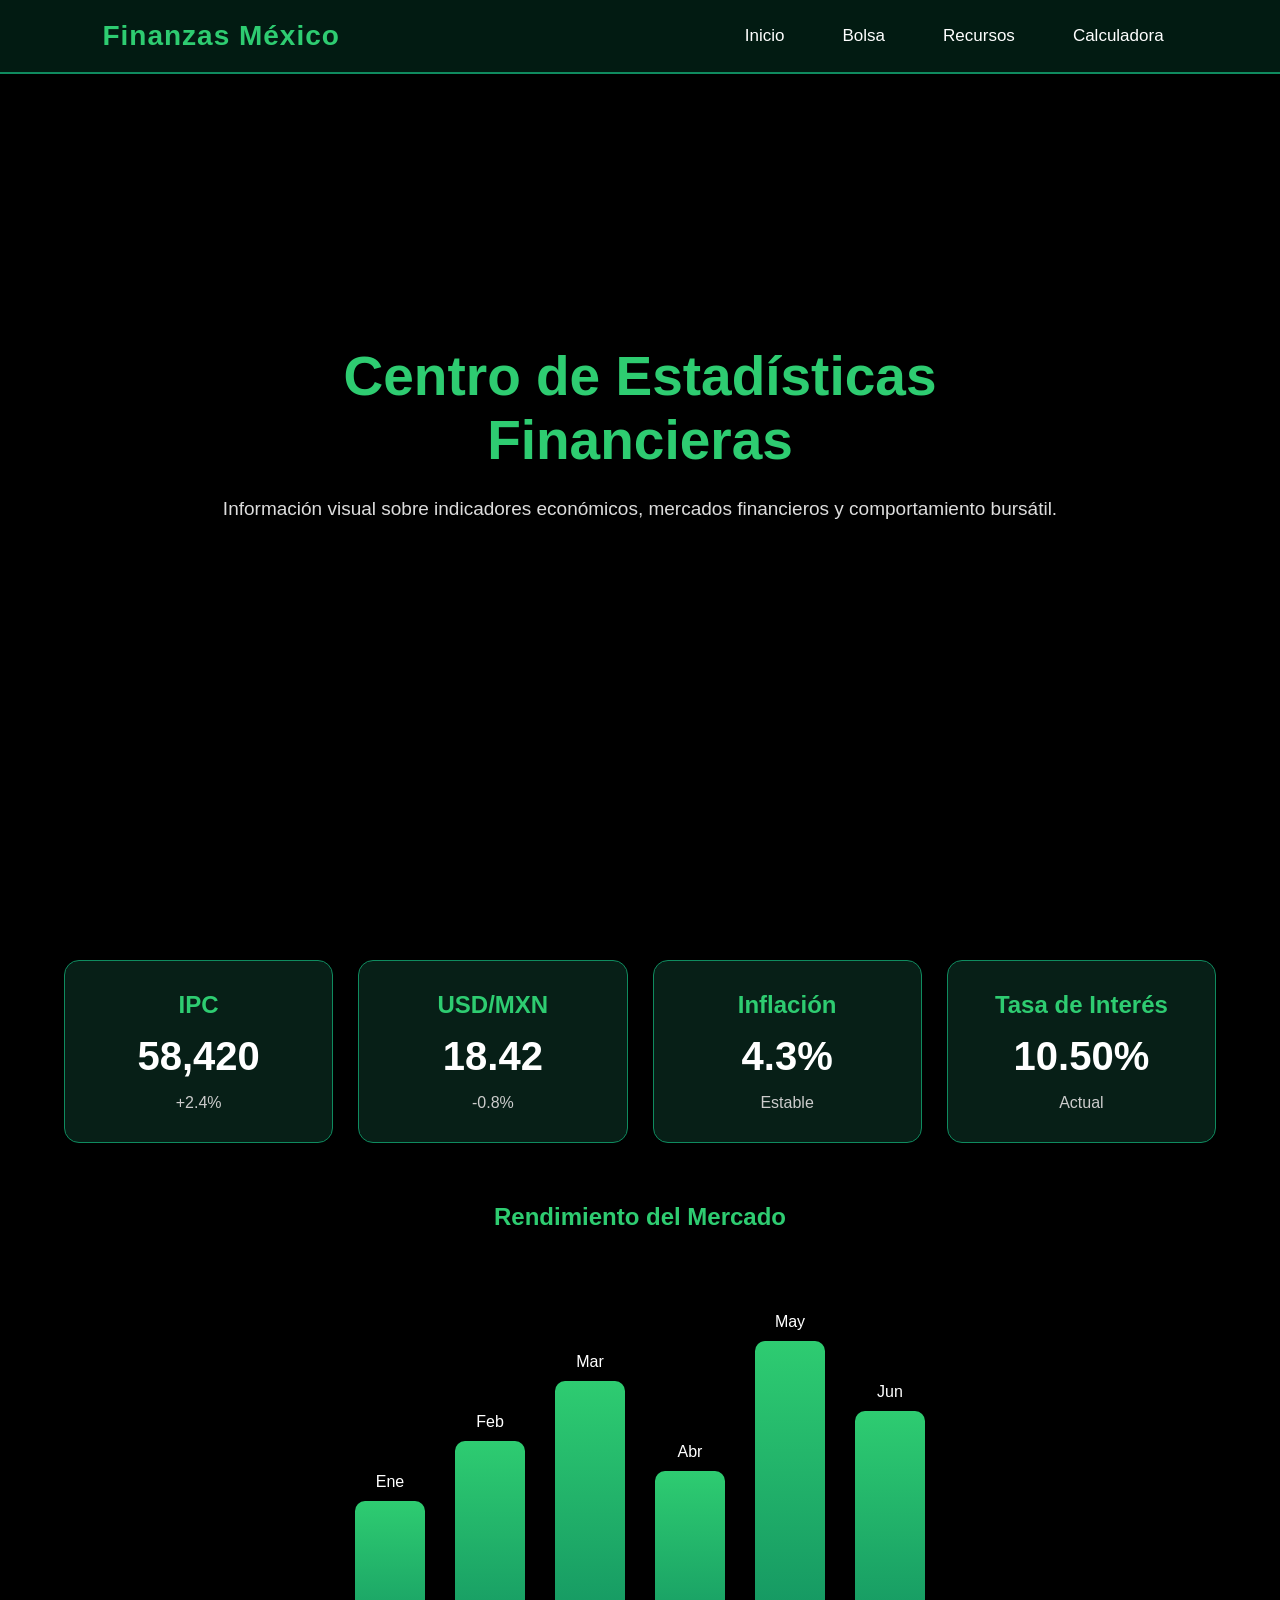
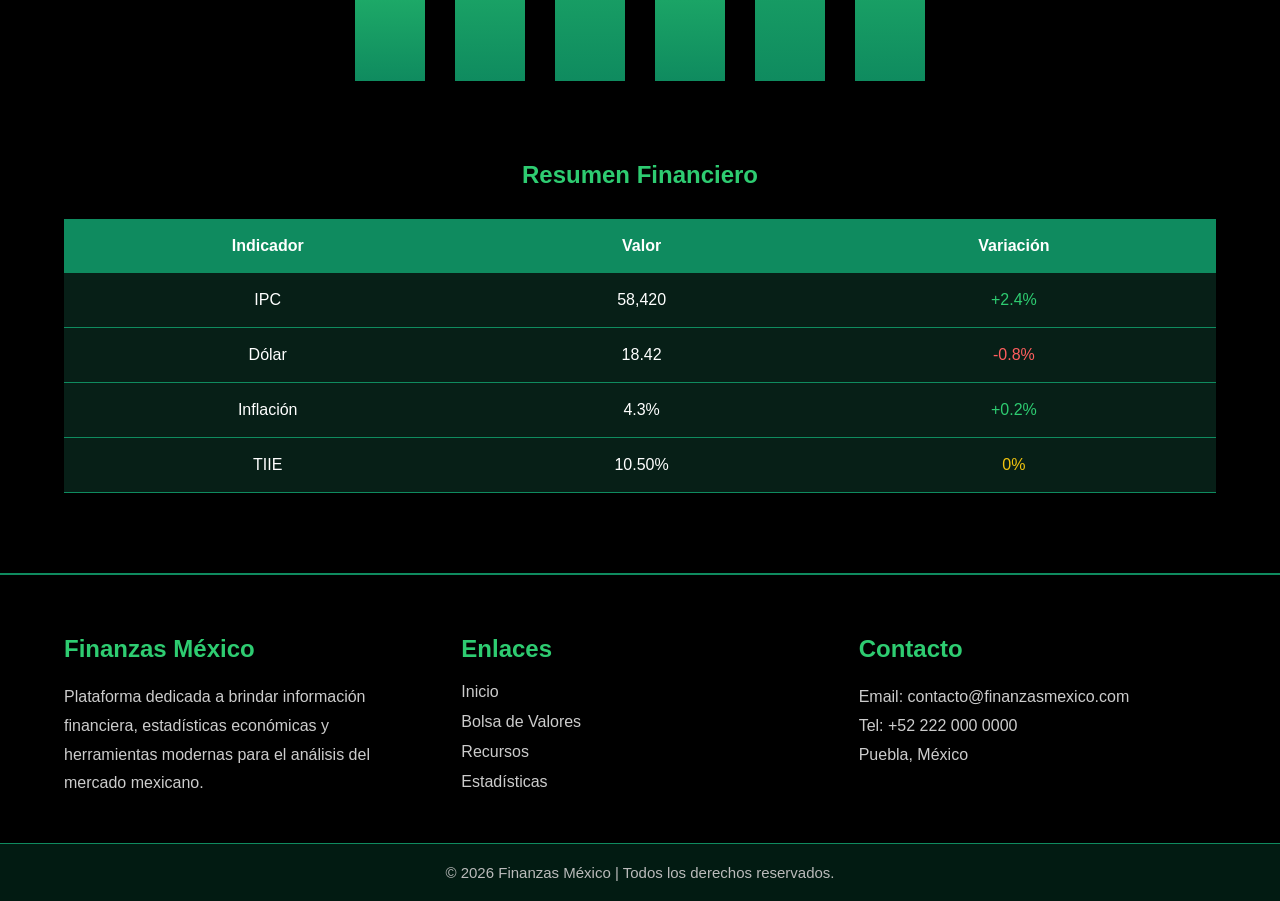
<file: estadísticas.html>
<!DOCTYPE html>
<html lang="es">
<head>
    <meta charset="UTF-8">
    <meta name="viewport" content="width=device-width, initial-scale=1.0">
    <title>estadisticas</title>
     <link rel="stylesheet" href="css/estadisticas.css">
     <link rel="stylesheet" href="css/pagina.css">
     <link rel="stylesheet" href="css/diseño.css">
</head>
<body>

    <!-- Encabezado -->
    <header class="header">
        <div class="logo">Finanzas México</div>

        <nav>
            <ul class="menu">
                <li><a href="index.html">Inicio</a></li>
                <li><a href="bolsa de valores.html">Bolsa</a></li>
                <li><a href="recursos.html">Recursos</a></li>
                <li><a href="calculadora.html">Calculadora</a></li>
            </ul>
        </nav>
    </header>

    <!-- Banner -->
    <section class="hero">
        <div class="overlay">
            <div class="contenido">
                <h1>Centro de Estadísticas Financieras</h1>

                <p>
                    Información visual sobre indicadores económicos,
                    mercados financieros y comportamiento bursátil.
                </p>
            </div>
        </div>
    </section>

    <!-- Indicadores -->
    <section class="indicadores">

        <div class="indicador">
            <h2>IPC</h2>
            <span>58,420</span>
            <p>+2.4%</p>
        </div>

        <div class="indicador">
            <h2>USD/MXN</h2>
            <span>18.42</span>
            <p>-0.8%</p>
        </div>

        <div class="indicador">
            <h2>Inflación</h2>
            <span>4.3%</span>
            <p>Estable</p>
        </div>

        <div class="indicador">
            <h2>Tasa de Interés</h2>
            <span>10.50%</span>
            <p>Actual</p>
        </div>

    </section>

    <!-- Gráfico CSS -->
    <section class="grafica">

        <h2>Rendimiento del Mercado</h2>

        <div class="chart">

            <div class="bar">
                <span>Ene</span>
                <div class="columna enero"></div>
            </div>

            <div class="bar">
                <span>Feb</span>
                <div class="columna febrero"></div>
            </div>

            <div class="bar">
                <span>Mar</span>
                <div class="columna marzo"></div>
            </div>

            <div class="bar">
                <span>Abr</span>
                <div class="columna abril"></div>
            </div>

            <div class="bar">
                <span>May</span>
                <div class="columna mayo"></div>
            </div>

            <div class="bar">
                <span>Jun</span>
                <div class="columna junio"></div>
            </div>

        </div>

    </section>

    <!-- Tabla -->
    <section class="tabla-section">

        <h2>Resumen Financiero</h2>

        <table>

            <thead>
                <tr>
                    <th>Indicador</th>
                    <th>Valor</th>
                    <th>Variación</th>
                </tr>
            </thead>

            <tbody>
                <tr>
                    <td>IPC</td>
                    <td>58,420</td>
                    <td class="positivo">+2.4%</td>
                </tr>

                <tr>
                    <td>Dólar</td>
                    <td>18.42</td>
                    <td class="negativo">-0.8%</td>
                </tr>

                <tr>
                    <td>Inflación</td>
                    <td>4.3%</td>
                    <td class="positivo">+0.2%</td>
                </tr>

                <tr>
                    <td>TIIE</td>
                    <td>10.50%</td>
                    <td class="neutral">0%</td>
                </tr>
            </tbody>

        </table>

    </section>
</head>
<body>
    
</body>
<footer class="footer">

    <div class="footer-contenido">

        <!-- Información -->
        <div class="footer-box">
            <h3>Finanzas México</h3>

            <p>
                Plataforma dedicada a brindar información financiera,
                estadísticas económicas y herramientas modernas para el análisis
                del mercado mexicano.
            </p>
        </div>

        <!-- Enlaces -->
        <div class="footer-box">
            <h3>Enlaces</h3>

            <ul>
                <li><a href="#">Inicio</a></li>
                <li><a href="#">Bolsa de Valores</a></li>
                <li><a href="#">Recursos</a></li>
                <li><a href="#">Estadísticas</a></li>
            </ul>
        </div>

        <!-- Contacto -->
        <div class="footer-box">
            <h3>Contacto</h3>

            <p>Email: contacto@finanzasmexico.com</p>
            <p>Tel: +52 222 000 0000</p>
            <p>Puebla, México</p>
        </div>

    </div>

    <!-- Parte Inferior -->
    <div class="footer-bottom">
        <p>
            © 2026 Finanzas México | Todos los derechos reservados.
        </p>
    </div>

</footer>
</html>
</file>
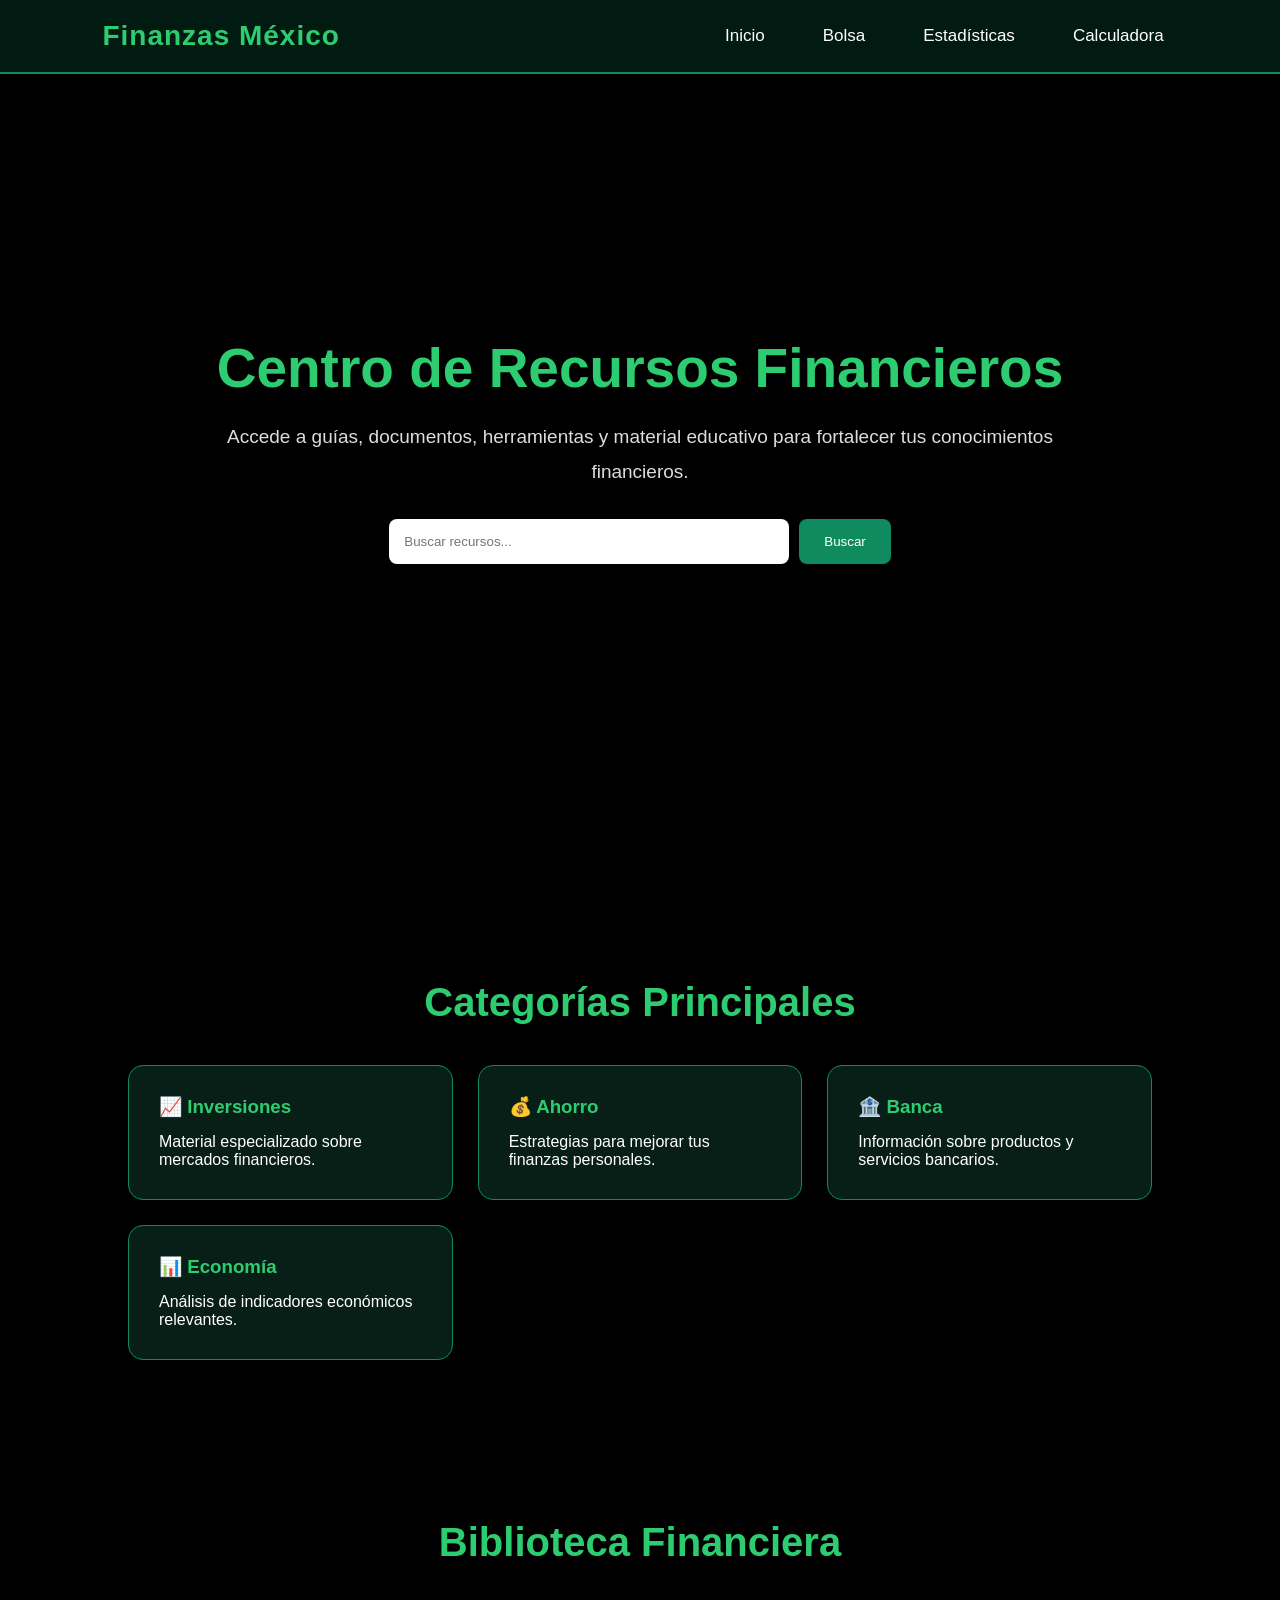
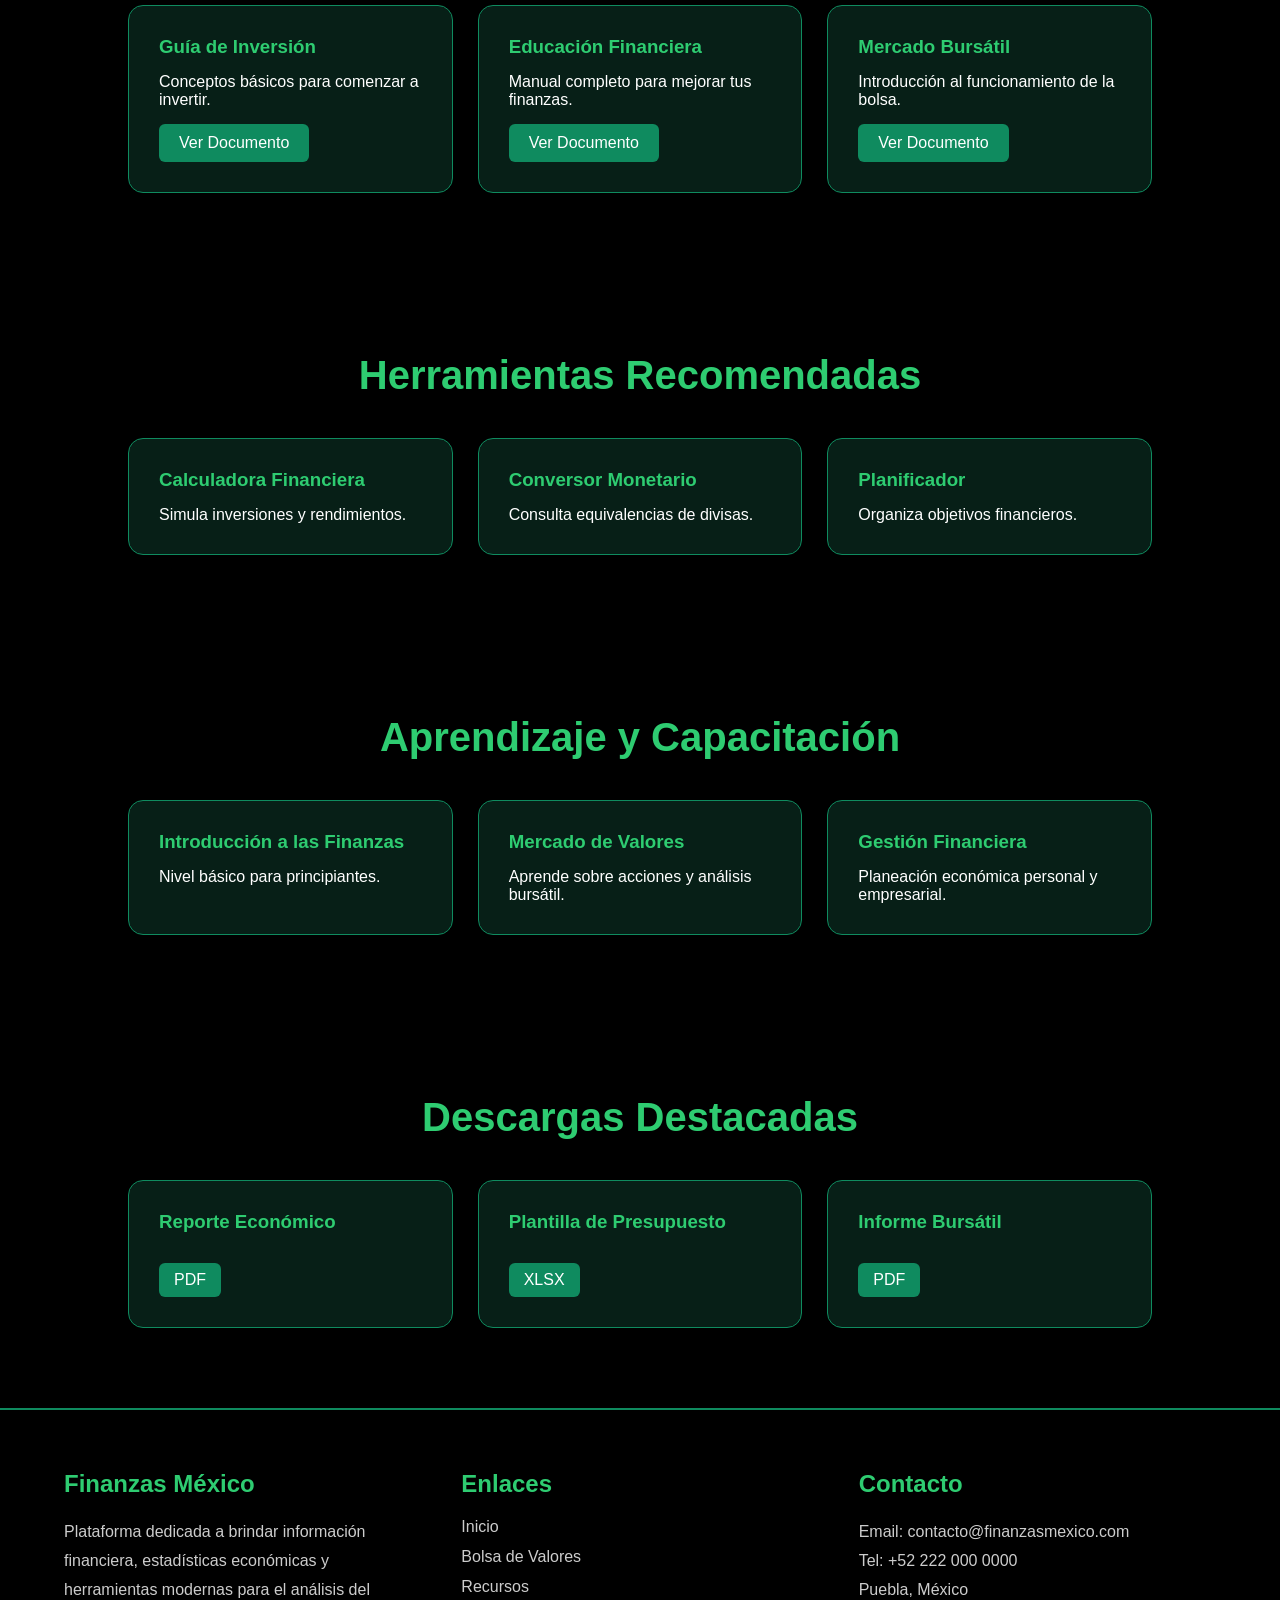
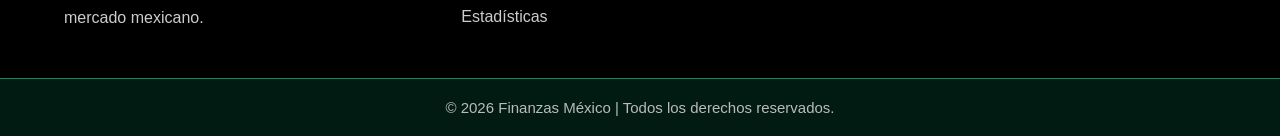
<file: recursos.html>
<!DOCTYPE html>
<html lang="es">
<head>
    <meta charset="UTF-8">
    <meta name="viewport" content="width=device-width, initial-scale=1.0">
    <title>Recursos Financieros | Finanzas México</title>
    <link rel="stylesheet" href="css/recursos.css">
    <link rel="stylesheet" href="css/pagina.css">
    <link rel="stylesheet" href="css/diseño.css">
</head>
<body>

<header class="header">

    <div class="logo">
        Finanzas México
    </div>

    <nav>
        <ul class="menu">
            <li><a href="index.html">Inicio</a></li>
            <li><a href="bolsa de valores.html">Bolsa</a></li>
            <li><a href="estadísticas.html">Estadísticas</a></li>
            <li><a href="calculadora.html">Calculadora</a></li>
        </ul>
    </nav>

</header>

<section class="hero">

    <div class="overlay">

        <div class="contenido">

            <h1>Centro de Recursos Financieros</h1>

            <p>
                Accede a guías, documentos, herramientas y material educativo
                para fortalecer tus conocimientos financieros.
            </p>

            <div class="buscador">
                <input type="text" placeholder="Buscar recursos...">
                <button>Buscar</button>
            </div>

        </div>

    </div>

</section>

<section class="categorias">

    <h2>Categorías Principales</h2>

    <div class="grid">

        <div class="categoria">
            <h3>📈 Inversiones</h3>
            <p>Material especializado sobre mercados financieros.</p>
        </div>

        <div class="categoria">
            <h3>💰 Ahorro</h3>
            <p>Estrategias para mejorar tus finanzas personales.</p>
        </div>

        <div class="categoria">
            <h3>🏦 Banca</h3>
            <p>Información sobre productos y servicios bancarios.</p>
        </div>

        <div class="categoria">
            <h3>📊 Economía</h3>
            <p>Análisis de indicadores económicos relevantes.</p>
        </div>

    </div>

</section>

<section class="biblioteca">

    <h2>Biblioteca Financiera</h2>

    <div class="documentos">

        <div class="documento">
            <h3>Guía de Inversión</h3>
            <p>Conceptos básicos para comenzar a invertir.</p>
            <a href="#">Ver Documento</a>
        </div>

        <div class="documento">
            <h3>Educación Financiera</h3>
            <p>Manual completo para mejorar tus finanzas.</p>
            <a href="#">Ver Documento</a>
        </div>

        <div class="documento">
            <h3>Mercado Bursátil</h3>
            <p>Introducción al funcionamiento de la bolsa.</p>
            <a href="#">Ver Documento</a>
        </div>

    </div>

</section>

<section class="herramientas">

    <h2>Herramientas Recomendadas</h2>

    <div class="herramientas-grid">

        <div class="tool">
            <h3>Calculadora Financiera</h3>
            <p>Simula inversiones y rendimientos.</p>
        </div>

        <div class="tool">
            <h3>Conversor Monetario</h3>
            <p>Consulta equivalencias de divisas.</p>
        </div>

        <div class="tool">
            <h3>Planificador</h3>
            <p>Organiza objetivos financieros.</p>
        </div>

    </div>

</section>

<section class="cursos">

    <h2>Aprendizaje y Capacitación</h2>

    <div class="curso-card">

        <div class="curso">
            <h3>Introducción a las Finanzas</h3>
            <p>Nivel básico para principiantes.</p>
        </div>

        <div class="curso">
            <h3>Mercado de Valores</h3>
            <p>Aprende sobre acciones y análisis bursátil.</p>
        </div>

        <div class="curso">
            <h3>Gestión Financiera</h3>
            <p>Planeación económica personal y empresarial.</p>
        </div>

    </div>

</section>

<section class="descargas">

    <h2>Descargas Destacadas</h2>

    <div class="descargas-grid">

        <div class="archivo">
            <h3>Reporte Económico</h3>
            <span>PDF</span>
        </div>

        <div class="archivo">
            <h3>Plantilla de Presupuesto</h3>
            <span>XLSX</span>
        </div>

        <div class="archivo">
            <h3>Informe Bursátil</h3>
            <span>PDF</span>
        </div>

    </div>

</section>
</body>
<footer class="footer">

    <div class="footer-contenido">

        <!-- Información -->
        <div class="footer-box">
            <h3>Finanzas México</h3>

            <p>
                Plataforma dedicada a brindar información financiera,
                estadísticas económicas y herramientas modernas para el análisis
                del mercado mexicano.
            </p>
        </div>

        <!-- Enlaces -->
        <div class="footer-box">
            <h3>Enlaces</h3>

            <ul>
                <li><a href="#">Inicio</a></li>
                <li><a href="#">Bolsa de Valores</a></li>
                <li><a href="#">Recursos</a></li>
                <li><a href="#">Estadísticas</a></li>
            </ul>
        </div>

        <!-- Contacto -->
        <div class="footer-box">
            <h3>Contacto</h3>

            <p>Email: contacto@finanzasmexico.com</p>
            <p>Tel: +52 222 000 0000</p>
            <p>Puebla, México</p>
        </div>

    </div>

    <!-- Parte Inferior -->
    <div class="footer-bottom">
        <p>
            © 2026 Finanzas México | Todos los derechos reservados.
        </p>
    </div>

</footer>
</html>
</file>
<file: css/estadisticas.css>
*{
    margin:0;
    padding:0;
    box-sizing:border-box;
    font-family:Arial, sans-serif;
}

body{
    background:#000;
    color:white;
}

/* Header */

.header{
    background:#021b12;
    padding:20px 8%;
    display:flex;
    justify-content:space-between;
    align-items:center;
    border-bottom:2px solid #0f8b5f;
}

.logo{
    font-size:28px;
    color:#2ecc71;
    font-weight:bold;
}

.menu{
    display:flex;
    list-style:none;
    gap:25px;
}

.menu a{
    color:white;
    text-decoration:none;
}

.menu a:hover{
    color:#2ecc71;
}

/* Hero */

.hero{
    height:50vh;
    background:url('https://images.unsplash.com/photo-1611974789855-9c2a0a7236a3?q=80&w=1600&auto=format&fit=crop')
    center/cover;
}

.overlay{
    width:100%;
    height:100%;
    background:rgba(0,0,0,.75);
    display:flex;
    justify-content:center;
    align-items:center;
    text-align:center;
}

.contenido h1{
    color:#2ecc71;
    font-size:55px;
}

.contenido p{
    margin-top:20px;
    color:#ddd;
}

/* Indicadores */

.indicadores{
    width:90%;
    margin:60px auto;
    display:grid;
    grid-template-columns:repeat(auto-fit,minmax(220px,1fr));
    gap:25px;
}

.indicador{
    background:#071f17;
    padding:30px;
    text-align:center;
    border-radius:15px;
    border:1px solid #0f8b5f;
}

.indicador h2{
    color:#2ecc71;
}

.indicador span{
    display:block;
    font-size:40px;
    margin:15px 0;
    font-weight:bold;
}

.indicador p{
    color:#ccc;
}

/* Gráfica */

.grafica{
    width:90%;
    margin:auto;
    text-align:center;
}

.grafica h2{
    color:#2ecc71;
    margin-bottom:50px;
}

.chart{
    height:400px;
    display:flex;
    justify-content:center;
    align-items:flex-end;
    gap:30px;
}

.bar{
    display:flex;
    flex-direction:column;
    align-items:center;
}

.columna{
    width:70px;
    background:linear-gradient(#2ecc71,#0f8b5f);
    border-radius:10px 10px 0 0;
}

.enero{height:180px;}
.febrero{height:240px;}
.marzo{height:300px;}
.abril{height:210px;}
.mayo{height:340px;}
.junio{height:270px;}

.bar span{
    margin-bottom:10px;
}

/* Tabla */

.tabla-section{
    width:90%;
    margin:80px auto;
}

.tabla-section h2{
    text-align:center;
    color:#2ecc71;
    margin-bottom:30px;
}

table{
    width:100%;
    border-collapse:collapse;
    overflow:hidden;
}

thead{
    background:#0f8b5f;
}

th,td{
    padding:18px;
    text-align:center;
}

tbody tr{
    background:#071f17;
    border-bottom:1px solid #0f8b5f;
}

.positivo{
    color:#2ecc71;
}

.negativo{
    color:#ff5e5e;
}

.neutral{
    color:#f1c40f;
}

/* Responsive */

@media(max-width:768px){

    .header{
        flex-direction:column;
        gap:15px;
    }

    .menu{
        flex-wrap:wrap;
        justify-content:center;
    }

    .contenido h1{
        font-size:35px;
    }

    .chart{
        gap:10px;
    }

    .columna{
        width:40px;
    }
}
</file>
<file: css/pagina.css>
/* ======================= */
/* Pie de Página */
/* ======================= */

.footer{
    background: #000;
    color: white;
    padding-top: 60px;
    border-top: 2px solid #0f8b5f;
}

.footer-contenido{
    width: 90%;
    margin: auto;
    display: grid;
    grid-template-columns: repeat(auto-fit, minmax(250px, 1fr));
    gap: 40px;
    padding-bottom: 40px;
}

.footer-box h3{
    color: #2ecc71;
    margin-bottom: 20px;
    font-size: 24px;
}

.footer-box p{
    color: #ccc;
    line-height: 1.8;
    font-size: 16px;
}

.footer-box ul{
    list-style: none;
}

.footer-box ul li{
    margin-bottom: 12px;
}

.footer-box ul li a{
    text-decoration: none;
    color: #ccc;
    transition: 0.3s;
}

.footer-box ul li a:hover{
    color: #2ecc71;
    padding-left: 5px;
}

/* Parte Inferior */

.footer-bottom{
    background: #021b12;
    text-align: center;
    padding: 20px;
    border-top: 1px solid #0f8b5f;
}

.footer-bottom p{
    color: #bbb;
    font-size: 15px;
}

/* Responsive */

@media(max-width: 768px){

    .footer{
        text-align: center;
    }

    .footer-box ul{
        padding: 0;
    }
}
</file>
<file: css/diseño.css>
*{
    margin: 0;
    padding: 0;
    box-sizing: border-box;
    font-family: Arial, Helvetica, sans-serif;
}

body{
    background-color: #000;
    color: white;
}

/* Barra de Navegación */
header{
    width: 100%;
    background: #021b12;
    border-bottom: 2px solid #0f8b5f;
    position: fixed;
    top: 0;
    left: 0;
    z-index: 1000;
}

.navbar{
    display: flex;
    justify-content: space-between;
    align-items: center;
    padding: 20px 8%;
}

.logo{
    color: #2ecc71;
    font-size: 28px;
    font-weight: bold;
    letter-spacing: 1px;
}

/* Menú */
.menu{
    display: flex;
    list-style: none;
    gap: 30px;
}

.menu li a{
    text-decoration: none;
    color: white;
    font-size: 17px;
    transition: 0.3s ease;
    padding: 8px 14px;
    border-radius: 5px;
}

.menu li a:hover{
    background: #0f8b5f;
    color: #fff;
}

/* Sección Principal */
.hero{
    width: 100%;
    height: 100vh;
    background: url('https://images.unsplash.com/photo-1520607162513-77705c0f0d4a?q=80&w=1600&auto=format&fit=crop') center/cover no-repeat;
    display: flex;
    justify-content: center;
    align-items: center;
}
.overlay{
    width: 100%;
    height: 100%;
    background: rgba(0, 0, 0, 0.7);
    display: flex;
    justify-content: center;
    align-items: center;
    text-align: center;
    padding: 20px;
}

.contenido{
    max-width: 850px;
    animation: aparecer 1.5s ease;
}

.contenido h1{
    font-size: 55px;
    margin-bottom: 20px;
    color: #2ecc71;
}

.contenido p{
    font-size: 19px;
    line-height: 1.8;
    margin-bottom: 30px;
    color: #ddd;
}

/* Botón */
.boton{
    display: inline-block;
    padding: 14px 30px;
    background: #0f8b5f;
    color: white;
    text-decoration: none;
    border-radius: 8px;
    transition: 0.3s ease;
    font-weight: bold;
}

.boton:hover{
    background: #2ecc71;
    transform: scale(1.05);
}

/* Animación */
@keyframes aparecer{
    from{
        opacity: 0;
        transform: translateY(30px);
    }

    to{
        opacity: 1;
        transform: translateY(0);
    }
}

/* Responsive */
@media(max-width: 900px){

    .navbar{
        flex-direction: column;
        gap: 15px;
    }

    .menu{
        flex-wrap: wrap;
        justify-content: center;
        gap: 15px;
    }

    .contenido h1{
        font-size: 38px;
    }

    .contenido p{
        font-size: 16px;
    }
}

@media(max-width: 500px){

    .menu{
        flex-direction: column;
        align-items: center;
    }

    .contenido h1{
        font-size: 30px;
    }
}
</file>
<file: css/recursos.css>
*{
    margin:0;
    padding:0;
    box-sizing:border-box;
    font-family:Arial, sans-serif;
}

body{
    background:#000;
    color:white;
}

/* HEADER */

.header{
    background:#021b12;
    padding:20px 8%;
    display:flex;
    justify-content:space-between;
    align-items:center;
    border-bottom:2px solid #0f8b5f;
}

.logo{
    color:#2ecc71;
    font-size:30px;
    font-weight:bold;
}

.menu{
    display:flex;
    list-style:none;
    gap:25px;
}

.menu a{
    text-decoration:none;
    color:white;
}

.menu a:hover{
    color:#2ecc71;
}

/* HERO */

.hero{
    height:80vh;
    background:
    linear-gradient(rgba(0,0,0,.75),rgba(0,0,0,.75)),
    url('https://images.unsplash.com/photo-1554224155-6726b3ff858f?q=80&w=1600&auto=format&fit=crop')
    center/cover;
}

.overlay{
    height:100%;
    display:flex;
    justify-content:center;
    align-items:center;
    text-align:center;
}

.contenido{
    max-width:800px;
}

.contenido h1{
    font-size:60px;
    color:#2ecc71;
}

.contenido p{
    margin:20px 0 30px;
    font-size:18px;
    color:#ddd;
}

.buscador{
    display:flex;
    justify-content:center;
    gap:10px;
}

.buscador input{
    width:400px;
    padding:15px;
    border:none;
    border-radius:8px;
}

.buscador button{
    padding:15px 25px;
    background:#0f8b5f;
    border:none;
    color:white;
    border-radius:8px;
}

/* SECCIONES */

section{
    padding:80px 10%;
}

h2{
    text-align:center;
    color:#2ecc71;
    margin-bottom:40px;
    font-size:40px;
}

.grid,
.documentos,
.herramientas-grid,
.curso-card,
.descargas-grid{
    display:grid;
    grid-template-columns:repeat(auto-fit,minmax(250px,1fr));
    gap:25px;
}

/* TARJETAS */

.categoria,
.documento,
.tool,
.curso,
.archivo{
    background:#071f17;
    padding:30px;
    border-radius:15px;
    border:1px solid #0f8b5f;
    transition:.3s;
}

.categoria:hover,
.documento:hover,
.tool:hover,
.curso:hover,
.archivo:hover{
    transform:translateY(-8px);
}

h3{
    color:#2ecc71;
    margin-bottom:15px;
}

.documento a{
    display:inline-block;
    margin-top:15px;
    padding:10px 20px;
    background:#0f8b5f;
    color:white;
    text-decoration:none;
    border-radius:6px;
}

.archivo span{
    display:inline-block;
    margin-top:15px;
    padding:8px 15px;
    background:#0f8b5f;
    border-radius:6px;
}

/* RESPONSIVE */

@media(max-width:768px){

    .header{
        flex-direction:column;
        gap:15px;
    }

    .menu{
        flex-wrap:wrap;
        justify-content:center;
    }

    .contenido h1{
        font-size:40px;
    }

    .buscador{
        flex-direction:column;
    }

    .buscador input{
        width:100%;
    }
}
</file>
